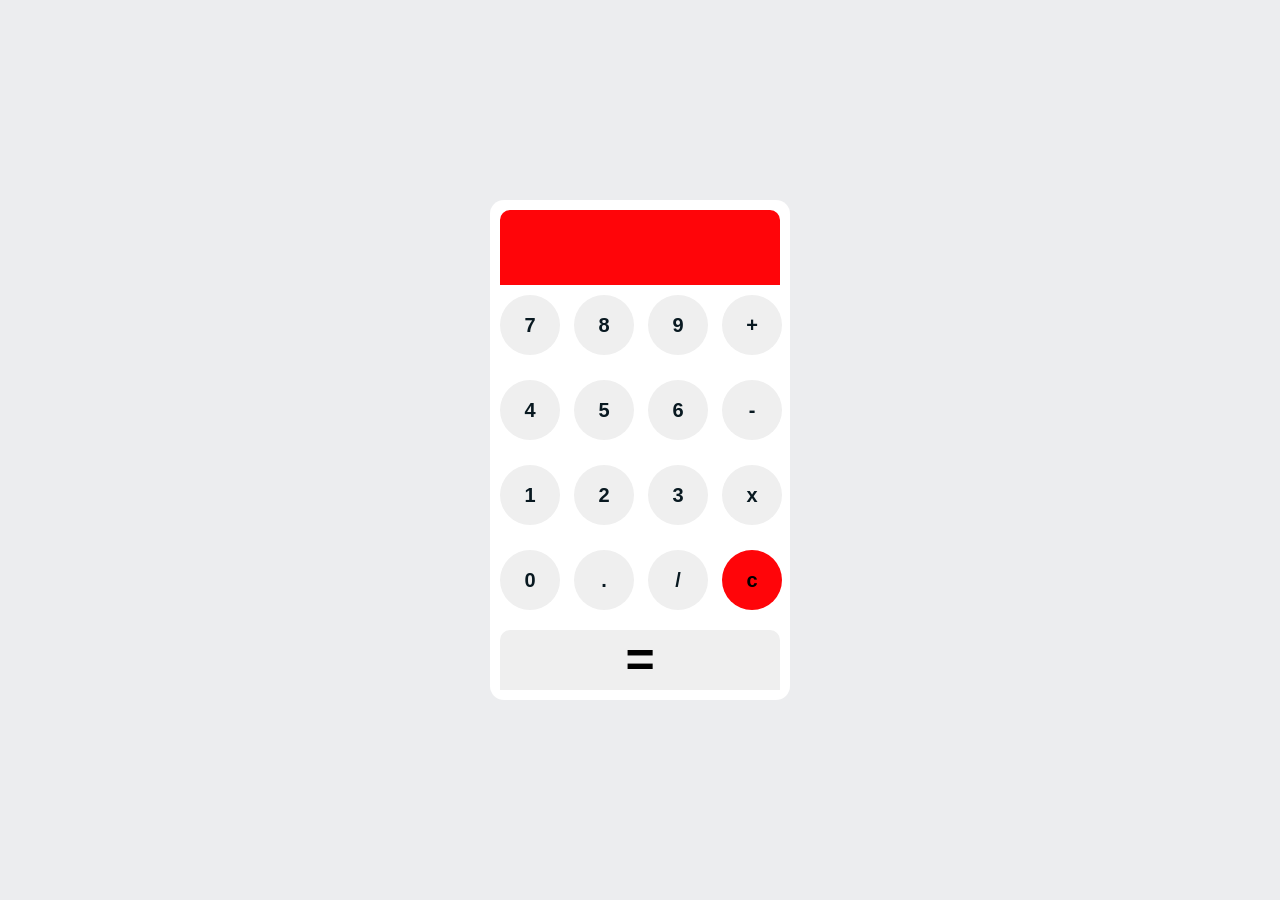
<file: index.html>
<!DOCTYPE html>
<html lang="en">
    <head>
        <meta charset="UTF-8" />
        <meta name="viewport" content="width=device-width, initial-scale=1.0" />
        <title>jQuery calculator</title>
        <link rel="stylesheet" href="style.css" />
        <script src="app.js"></script>
    </head>
    <body>
        <div class="main-body">
            <div class="calc">
                <div class="output">
                    <input type="text" id="screen" class="screen" />
                </div>
                <div class="buttons">
                    <div class="row">
                        <button onclick="btnclick(7)" class="btm">7</button>
                        <button onclick="btnclick(8)" class="btm">8</button>
                        <button onclick="btnclick(9)" class="btm">9</button>
                        <button onclick="btnclick('+')" class="btm">+</button>
                    </div>
                    <div class="row2">
                        <button onclick="btnclick(4)" class="btm">4</button>
                        <button onclick="btnclick(5)" class="btm">5</button>
                        <button onclick="btnclick(6)" class="btm">6</button>
                        <button onclick="btnclick('-')" class="btm">-</button>
                    </div>
                    <div class="row2">
                        <button onclick="btnclick(1)" class="btm">1</button>
                        <button onclick="btnclick(2)" class="btm">2</button>
                        <button onclick="btnclick(3)" class="btm">3</button>
                        <button onclick="btnclick('*')" class="btm">x</button>
                    </div>
                    <div class="row2">
                        <button onclick="btnclick(0)" class="btm">0</button>
                        <button onclick="btnclick('.')" class="btm">.</button>
                        <button onclick="btnclick('/')" class="btm">/</button>
                        <button onclick="clearA()" class="btm3">c</button>
                    </div>
                    <div class="row2">
                        <button onclick="ans()" class="btm1">=</button>
                    </div>
                </div>
            </div>
        </div>
    </body>
</html>
</file>
<file: style.css>
*{
    margin: 0%;
    padding: 0%;
    box-sizing: border-box;
}
body{
    display: flex;
    min-height: 100vh;
    justify-content: center;
    align-items: center;
    background-color: #ecedef;
}

.calc{
    background-color:  #ffffff;
    width: 300px;
    height: 500px;
    border-radius: 14px;


}
.screen{
    font-size: 40px;
    font-weight: bold;
    color: #091921;
    width: 280px;
    text-align: right;
    height: 75px;
    margin-top: 10px;
    margin-left: 10px;
    border-top-left-radius: 10px;
    border-top-right-radius: 10px;
    background-color: #FF0509;
    border: solid #FF0509;
    pointer-events: none;
}
button{
    align-items: center;
    font-size: 20px;
    font-weight: bold;
    border: 0px;
    cursor: pointer;
    text-decoration: none;
}
.row2{
    margin-top: 15px;
}
.btm{
    width: 60px;
    height: 60px;
    border-radius: 50%;
    margin-left: 10px;
    color:  #091921;
    margin-top: 10px;
}
.btm1{
    width: 280px;
    height: 60px;
    margin-left: 10px;
    margin-top: 5px;
    border-top-left-radius: 10px;
    border-top-right-radius: 10px;
    font-size: 50px;
    font-family: 'Franklin Gothic Medium', 'Arial Narrow', Arial, sans-serif;
}
.btm3{
    width: 60px;
    height: 60px;
    border-radius: 50%;
    margin-left: 10px;
    margin-top: 10px;
    background-color: #FF0509;
}
</file>
